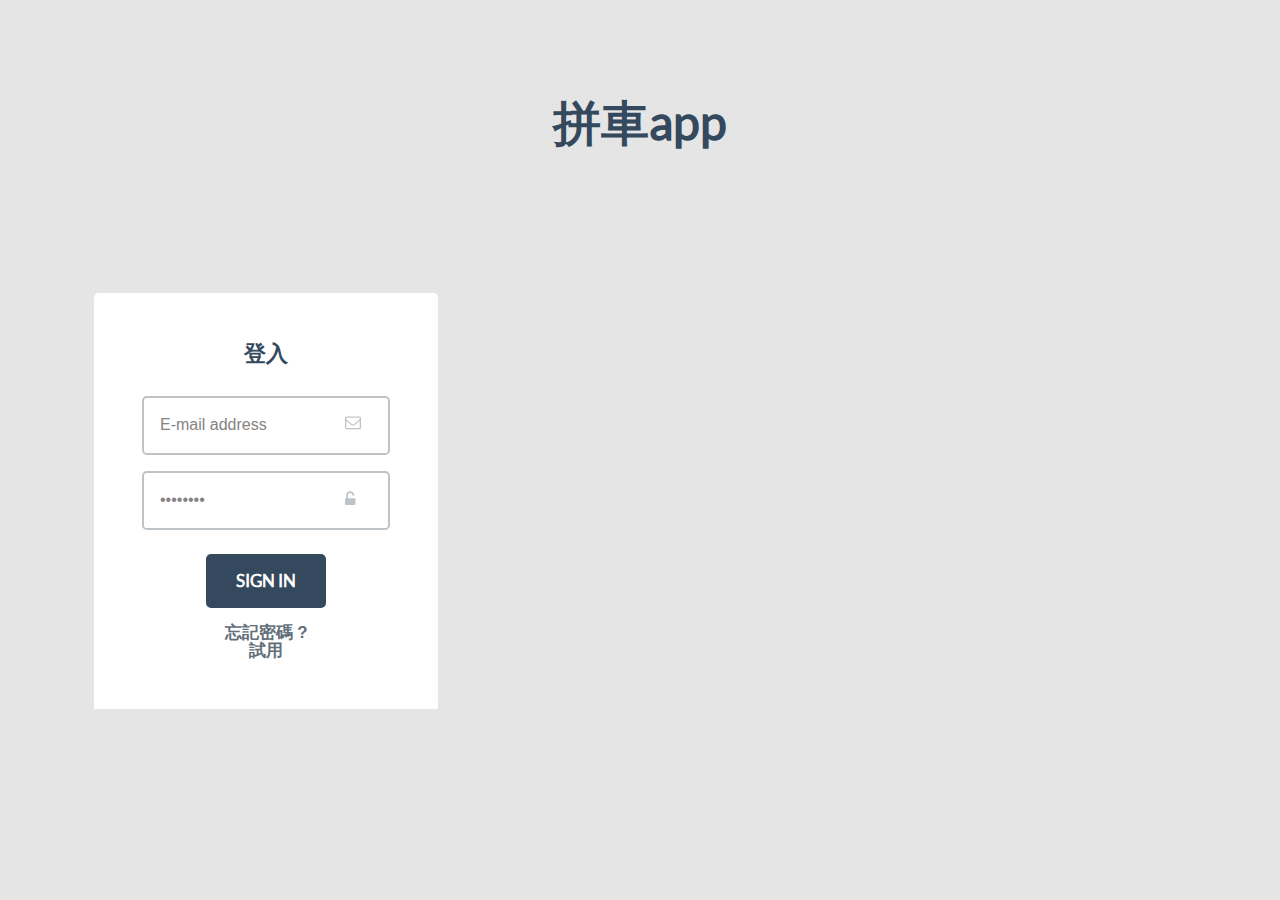
<file: CordovaApp/www/index.html>
﻿<!DOCTYPE HTML>
<html>
<head>
    <title>Home</title>
    <link href="css/bootstrap.css" rel="stylesheet" type="text/css" media="all">
    <!-- jQuery (necessary for Bootstrap's JavaScript plugins) -->
    <script src="js/jquery-1.11.0.min.js"></script>
    <!-- Custom Theme files -->
    <link href="css/style.css" rel="stylesheet" type="text/css" media="all" />
    <!-- Custom Theme files -->



    <meta http-equiv="Content-Security-Policy" content="default-src 'self' data: gap: https://ssl.gstatic.com 'unsafe-eval'; style-src 'self' 'unsafe-inline'; media-src *">

    <meta http-equiv="content-type" content="text/html; charset=UTF-8" />
    <meta name="format-detection" content="telephone=no">
    <meta name="msapplication-tap-highlight" content="no">
    <meta name="viewport" content="user-scalable=no, initial-scale=1, maximum-scale=1, minimum-scale=1, width=device-width">



    <meta name="viewport" content="width=device-width, initial-scale=1">
    <meta http-equiv="Content-Type" content="text/html; charset=utf-8" />
    <script type="application/x-javascript">
        addEventListener("load", function() { setTimeout(hideURLbar, 0); }, false); function hideURLbar(){ window.scrollTo(0,1); }>
    </script>
    <meta name="keywords" content="User Interface Ui Kit Responsive web template, Bootstrap Web Templates, Flat Web Templates, Andriod Compatible web template, Smartphone Compatible web template, free webdesigns for Nokia, Samsung, LG, SonyEricsson, Motorola web design" />
    <!-- start-smoth-scrolling -->

    <script type="text/javascript">
        jQuery(document).ready(function ($) {
            $(".scroll").click(function (event) {
                event.preventDefault();
                $('html,body').animate({ scrollTop: $(this.hash).offset().top }, 1000);
            });
        });
    </script>
    <!--Calender-->
    <link rel="stylesheet" href="css/clndr.css" type="text/css" />
    <script src="js/underscore-min.js"></script>
    <script src="js/moment-2.2.1.js"></script>
    <script src="js/clndr.js"></script>
    <script src="js/site.js"></script>
    <!--End Calender-->
</head>
	<body>
		<!--container-->
        <div class="container">
            <!--main-content-->
            <h1>拼車app</h1>
            <div class="main-content">
              
                    
                    <div class="clearfix"> </div>
                    <!--top-nav-->
                </div>
                <!--top-header-->
                <!--inner-content-->
                <div class="inner-content">
                    <!--web-forms-->
                    <div class="web-forms">
                        <!--first-one-->
                        <div class="col-md-4 first-one">
                            <div class="first-one-inner">
                                <h3 class="tittle">登入</h3>
                                <form>
                                    <input type="text" class="text" value="E-mail address" onfocus="this.value = '';" onblur="if (this.value == '') {this.value = 'E-mail address';}">
                                    <input type="password" value="Password" onfocus="this.value = '';" onblur="if (this.value == '') {this.value = 'Password';}">
                                    <div class="submit"><input type="submit" onclick="myFunction()" value="Sign in"></div>
                                    <div class="clearfix"></div>
                                    <div class="new">
                                        <h3><a href="#">忘記密碼 ?</a></h3>
                                        <h3><a href="find.html">試用</a></h3>
                                    </div>
                                </form>
                            </div>
                      
                        </div>
                    </div>
                    <!--/cal-grids-->
                </div>
                <!--main-content-->
            </div>
            
              
         
         
		
	 <!--//container-->
	</body>
</html>
</file>
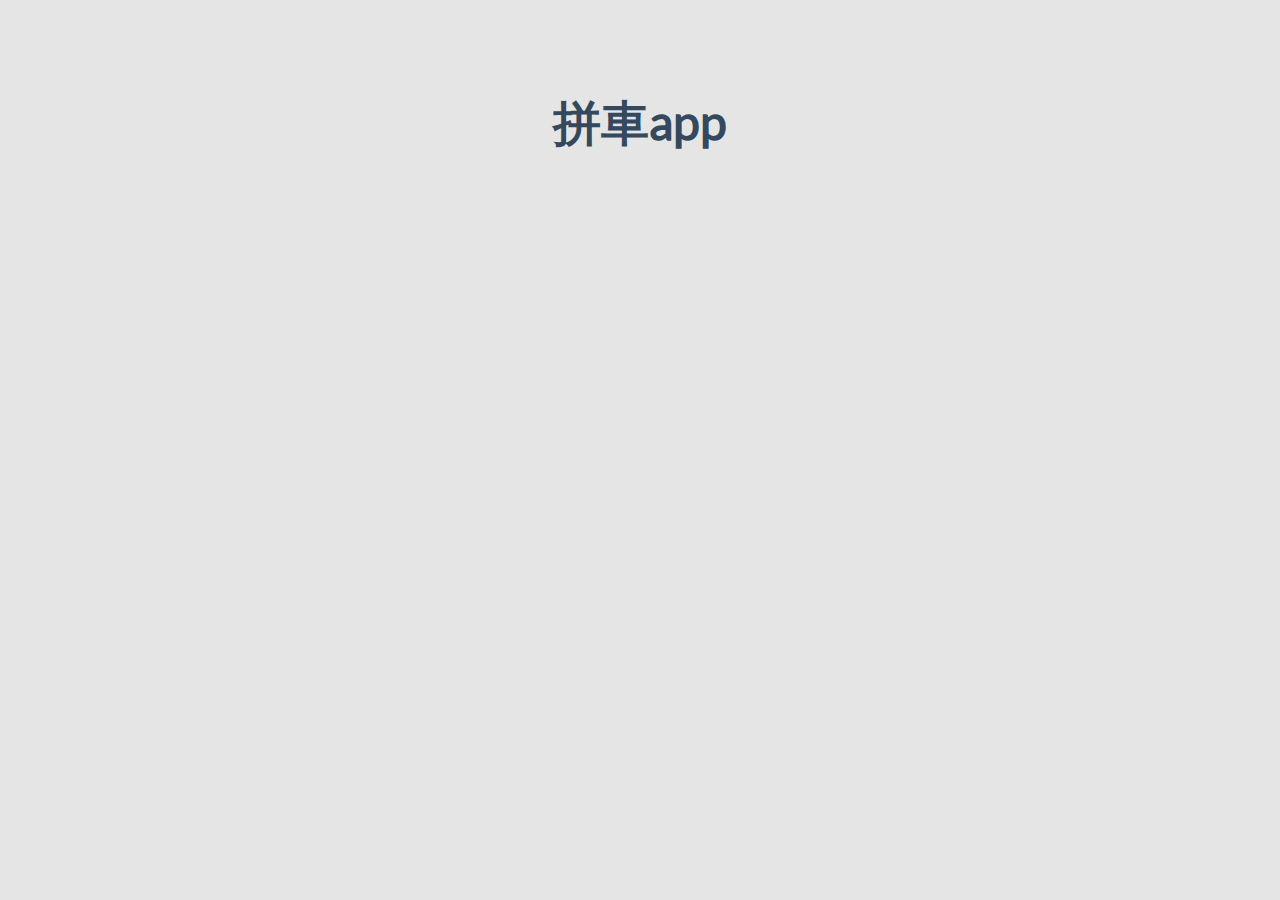
<file: CordovaApp/www/blank.html>
﻿<!DOCTYPE HTML>
<html>
<head>
    <title>Home</title>
    <link href="css/bootstrap.css" rel="stylesheet" type="text/css" media="all">
    <!-- jQuery (necessary for Bootstrap's JavaScript plugins) -->
    <script src="js/jquery-1.11.0.min.js"></script>
    <!-- Custom Theme files -->
    <link href="css/style.css" rel="stylesheet" type="text/css" media="all" />
    <!-- Custom Theme files -->



    <meta http-equiv="Content-Security-Policy" content="default-src 'self' data: gap: https://ssl.gstatic.com 'unsafe-eval'; style-src 'self' 'unsafe-inline'; media-src *">

    <meta http-equiv="content-type" content="text/html; charset=UTF-8" />
    <meta name="format-detection" content="telephone=no">
    <meta name="msapplication-tap-highlight" content="no">
    <meta name="viewport" content="user-scalable=no, initial-scale=1, maximum-scale=1, minimum-scale=1, width=device-width">



    <meta name="viewport" content="width=device-width, initial-scale=1">
    <meta http-equiv="Content-Type" content="text/html; charset=utf-8" />
    <script type="application/x-javascript">
        addEventListener("load", function() { setTimeout(hideURLbar, 0); }, false); function hideURLbar(){ window.scrollTo(0,1); }>
    </script>
    <meta name="keywords" content="User Interface Ui Kit Responsive web template, Bootstrap Web Templates, Flat Web Templates, Andriod Compatible web template, Smartphone Compatible web template, free webdesigns for Nokia, Samsung, LG, SonyEricsson, Motorola web design" />
    <!-- start-smoth-scrolling -->
   
   
    <script type="text/javascript">
        jQuery(document).ready(function ($) {
            $(".scroll").click(function (event) {
                event.preventDefault();
                $('html,body').animate({ scrollTop: $(this.hash).offset().top }, 1000);
            });
        });
    </script>
    <!--Calender-->
    <link rel="stylesheet" href="css/clndr.css" type="text/css" />
    <script src="js/underscore-min.js"></script>
    <script src="js/moment-2.2.1.js"></script>
    <script src="js/clndr.js"></script>
    <script src="js/site.js"></script>
    <!--End Calender-->
</head>
	<body>
		<!--container-->
        <div class="container">
            <!--main-content-->
            <h1>拼車app</h1>
            <div class="main-content">
              
                    
                    <div class="clearfix"> </div>
                    <!--top-nav-->
                </div>
                <!--top-header-->
                <!--inner-content-->
                <div class="inner-content">
                    <!--web-forms-->
                    <div class="web-forms">
                       
                        </div>
                    </div>
                    <!--/cal-grids-->
                </div>
                <!--main-content-->
       
            
  
         
         
		
	 <!--//container-->
	</body>
</html>
</file>
<file: CordovaApp/www/css/style.css>
content {
    margin-top: 0.3em;
    overflow: hidden;
    background: #fff;
    margin-bottom: 4.5em;
}

.content .ttl {
    padding: 0.5rem 5%;
    overflow: hidden;
}

    .content .ttl img {
        display: block;
        float: left;
        height: 1.5em;
    }

    .content .ttl span {
        display: block;
        float: left;
        font-size: 1em;
        margin-top: 0.1em;
        margin-left: 0.2em;
        color: #999;
    }

.content .list {
    border-top: solid 1px #ccc;
    border-bottom: solid 1px #ccc;
    padding: 0 5%;
    overflow: auto;
}

    .content .list li {
        overflow: hidden;
        padding: 1em 0;
        border-bottom: solid 1px #ccc;
    }

        .content .list li .col a {
            color: #4d4d4d;
        }

        .content .list li:last-child {
            border: none;
        }

        .content .list li .left {
            float: left;
            width: 75%;
        }

            .content .list li .left .way {
                margin-bottom: 0.5em;
                font-size: 1em;
                color: #000;
            }

            .content .list li .left .line {
                color: #4d4d4d;
                font-size: 0.825em;
                margin-bottom: 0.5em;
                text-overflow: ellipsis;
                overflow: hidden;
                white-space: nowrap;
            }

            .content .list li .left .time {
                color: #4d4d4d;
                font-size: 0.825em;
                margin-bottom: 0.5em;
            }

        .content .list li .right {
            float: right;
            width: 23%;
            overflow: hidden;
        }

            .content .list li .right .recommended {
                overflow: hidden;
            }

                .content .list li .right .recommended .jian {
                    font-size: 0.825em;
                    border: 1px solid #ff7700;
                    display: block;
                    float: left;
                    padding: 0.1em 0.2em;
                    color: #ff7700;
                }

                .content .list li .right .recommended a#collection {
                    border: none;
                }

                    .content .list li .right .recommended a#collection img {
                        height: 1.2em;
                    }

                .content .list li .right .recommended .own {
                    font-size: 0.625em;
                    border: 1px solid #ffab0a;
                    display: block;
                    float: right;
                    padding: 0.15em 0.4em;
                    color: #ffab0a
                }

            .content .list li .right .rechecked {
                margin: 0.6em 0;
                font-size: 0.625em;
                text-align: right;
                color: #00cd8d;
            }

            .content .list li .right .nochecked {
                margin: 0.6em 0;
                font-size: 0.625em;
                text-align: right;
                color: #ff0101;
            }

            .content .list li .right .nothrough {
                margin: 0.6em 0;
                font-size: 0.625em;
                text-align: right;
                color: #999999;
            }

            .content .list li .right .recommended .cum {
                font-size: 0.625em;
                border: 1px solid #3e9fe3;
                display: block;
                float: right;
                padding: 0.15em 0.4em;
                color: #3e9fe3;
            }

            .content .list li .right .tel {
                display: block;
                height: 1em;
                border-radius: 0.5em;
                background: #ffab0a;
                padding: 0.4em 0.4em;
                overflow: hidden;
                margin-top: 0.8em;
            }

                .content .list li .right .tel img {
                    height: 1em;
                    display: block;
                    float: left;
                }

                .content .list li .right .tel span {
                    font-size: 0.8em;
                    color: #fff;
                    float: right;
                    display: block;
                }

            .content .list li .right .del {
                overflow: hidden;
                padding: 0 0.4em;
                margin-top: 1.4em;
            }

            .content .list li .right .nomargin {
                margin: 0;
            }

            .content .list li .right .del .rep {
                float: left;
                display: block;
            }

                .content .list li .right .del .rep img {
                    height: 1.2em;
                }

            .content .list li .right .del #redel {
                float: right;
                display: block;
            }

                .content .list li .right .del #redel img {
                    height: 1.2em;
                }
















html, body{
   font-family: 'Lato-Regular';
    font-size: 100%;
    background-color:#e5e5e5;
}
body a{
	transition:0.5s all;
	-webkit-transition:0.5s all;
	-moz-transition:0.5s all;
	-o-transition:0.5s all;
	
}
@font-face {
   font-family: 'Lato-Regular';
   src: url(../fonts/Lato-Regular.ttf)format('truetype');
}
h1,h2,h3,h4,h5,h6{
   margin:0;		
   font-family: 'Lato-Regular';
   font-weight:700;

}	
p{
	margin:0;
	font-family: 'Lato-Regular';
}
/*--container--*/
.container{
	width:90%;
	margin:0 auto;
}
body  h1 {
	text-align: center;
	  margin: 2em 0 1em;
	  font-size: 3em;
	  color:#34495e;
}
/*--header--*/
.header{
	background: #2DA5DA;
}
/*--- Navigation---*/
.nav {
	float: left;
	width: 6%;
}
.main-content {
    padding-top:3em;
}
.top-header {
    background: #FFFFFF;
       border-radius:0.3em;
	
	-webkit-border-radius:0.3em;

	-moz-border-radius:0.3em;
}
/*--navgation start here--*/
span.menu {
  display: none;
}
.top-nav ul {
  padding: 0em 0em 0em 0em;
  list-style: none;
  position:relative;
}
.top-nav ul li {
  display: inline-block;
  margin: 0em 0em 0em 0em;
  background: #F33446;
  width:23%;
  text-align: center;
  float: left;
}
li.serc {
  padding: 1em 0em 1.25em 0em;
}
.top-nav ul li a {
      font-size: 1.1em;
    font-weight: 600;
    color: #626E79;
    text-decoration: none;
    padding: 1.4em 0em 1.4em 0em;
    display: block;
    border-top: 4px solid #fff;
    background: #fff;
    font-family: 'Lato', sans-serif;
    text-transform: uppercase;
}
ul.res i {
    color: #34495e;
    margin-right: 0.3em;
}
.top-nav a:hover,.top-nav a.active {
	  border-top: 4px solid #bec3c7;
	text-decoration:none;
	background:#ecf0f1;
	color:#2d3e50;
}
.top-nav ul li input[type="text"] {
  border: none;
  font-size: 1em;
  font-weight: 400;
  color: #fff;
  background: none;
  outline: none;
  width: 100%;
  padding: 0em 0em 0em 0em;
}
.top-nav ul li input[type="submit"] {
  display:none;
}
.rate {
      background: #E84C3D;
    text-align: center;
    border-radius: 100px;

    -webkit-border-radius: 100px;
    -moz-border-radius: 100px;

    position: absolute;
    top: 10px;
    color: #fff;
    font-size: 12px;
    font-weight: 100;
    right: 300px;
    width: 20px;
    height: 20px;
    line-height: 19px;
}
/*--search1 start here--*/
.serch1 {
       margin-top: 0.75em;
}
.serch1 form{
     background: #ecf0f1;
    padding: 0.5em;
    border-radius:0.3em;

	-webkit-border-radius:0.3em;

	-moz-border-radius:0.3em;
	
}
.serch1 input[type="text"] {
  border: none;
  outline: none;
  background: #fff;
  font-size: 1em;
  font-weight: 400;
  color: #000;
  float: left;
  width: 87%;
  padding:0.5em;

  margin: 0;
      border-radius:0.4em;

	-webkit-border-radius:0.4em;

	-moz-border-radius:0.4em;
		font-family: 'Lato', sans-serif;
}
.serch1 input[type="submit"] {
     background: url(../images/search.png)no-repeat 16px 7px #ecf0f1;
    border: none;
    display: inline-block;
    padding: 0.52em;
    width: 12%;
    outline: none;
		font-family: 'Lato', sans-serif;
}
.serch1 input[type="submit"]:hover {
  background: url(../images/search.png)no-repeat 16px 7px  #ecf0f1;
	transition: 0.5s all;
  -webkit-transition: 0.5s all;
  -moz-transition: 0.5s all;
  -o-transition: 0.5s all;
}
/*--web-forms--*/
.inner-content {
    margin-top: 3em;
}

.first-one-inner {
    background: #fff;
    padding: 3em;
	    border-top-left-radius: 0.3em;

    -webkit-border-top-right-radius: 0.3em;
    border-top-right-radius: 0.3em;

    -webkit-border-top-right-radius: 0.3em;
}
h3.tittle {
    text-align: center;
    margin-bottom: 1em;
    text-transform: uppercase;
    color: #34495E;
    font-size: 1.6em;
}
/*--first-one--*/
.new {
    text-align: center;
    margin-top: 1em;
}
.new h3 a {
    font-size:0.8em;
    font-weight: 600;
    color: #626E79;
    text-decoration: none;
    display: block;
    font-family: 'Lato', sans-serif;
}
.first-one{
    border-top-left-radius: 0.3em;

    -webkit-border-top-right-radius: 0.3em;
    border-top-right-radius: 0.3em;

    -webkit-border-top-right-radius: 0.3em;
	}
.first-one input[type="text"],.first-one input[type="password"]{
   width: 100%;
    padding: 1em 4em 1em 1em;
    color: #858282;
    font-size: 16px;
    outline: none;
    background: #fff;
    font-weight: 500;
    border: 2px solid #bec3c7;
    font-family: 'Open Sans', sans-serif;
    border-radius: 0.3em;

    -moz-border-radius: 0.3em;
    margin: 0.7em 0;
    background: url("../images/mail.png") no-repeat 296px 18px #fff;
		transition: 0.5s all;
  -webkit-transition: 0.5s all;
  -moz-transition: 0.5s all;
  -o-transition: 0.5s all;
}
.first-one input[type="password"]{
      background: url("../images/lock.png") no-repeat 296px 18px #fff;
  }
  .first-one input[type="text"]:hover,.first-one input[type="password"]:hover{
   border: 2px solid #1bbc9b;
  }
.submit {
    text-align: center;
    margin-top: 1em;
}
.first-one input[type="submit"]{
    font-size: 17px;
    font-weight: 600;
    color: #fff;
    cursor: pointer;
    outline: none;
    padding: 15px 15px;
    width: 48%;
    border: none;
    background: #34495e;
    border-radius: 0.3em;

    -webkit-border-radius: 0.3em;
    -moz-border-radius: 0.3em;
    text-transform: uppercase;
}
.first-one input[type="submit"]:hover,.second-one input[type="submit"]:hover{
  background:#1bbc9b;
  		transition: 0.5s all;
  -webkit-transition: 0.5s all;
  -moz-transition: 0.5s all;
  -o-transition: 0.5s all;

}
/* Bounce To Bottom */
a.hvr-bounce-to-bottom {
      display: inline-block;
    vertical-align: middle;
    -webkit-transform: translateZ(0);
    transform: translateZ(0);
    box-shadow: 0 0 1px rgba(0, 0, 0, 0);
    -webkit-backface-visibility: hidden;
    backface-visibility: hidden;
    -moz-osx-font-smoothing: grayscale;
    position: relative;
    -webkit-transition-property: color;
    transition-property: color;
    -webkit-transition-duration: 0.5s;
    transition-duration: 0.5s;
    width: 100%;
    padding: 1.1em 1em;
    font-size: 1.1em;
    color: #fff;
    background: url("../images/tw.png") no-repeat 80px 15px #2daae4;
    text-align: center;
	    border-bottom-left-radius: 0.3em;

    -webkit-border-bottom-right-radius: 0.3em;
    border-bottom-right-radius: 0.3em;

    -webkit-border-bottom-right-radius: 0.3em;
}
a.hvr-bounce-to-bottoma:hover {
    text-decoration: none;
}
a.hvr-bounce-to-bottom:before {
  content: "";
  position: absolute;
  z-index: -1;
  top: 0;
  left: 0;
  right: 0;
  bottom: 0;
  background: #2a9ed4;
  -webkit-transform: scaleY(0);
  transform: scaleY(0);
  -webkit-transform-origin: 50% 0;
  transform-origin: 50% 0;
  -webkit-transition-property: transform;
  transition-property: transform;
  -webkit-transition-duration: 0.5s;
  transition-duration: 0.5s;
  -webkit-transition-timing-function: ease-out;
  transition-timing-function: ease-out;
  text-decoration:none;
      border-bottom-left-radius: 0.3em;

    -webkit-border-bottom-right-radius: 0.3em;
    border-bottom-right-radius: 0.3em;

    -webkit-border-bottom-right-radius: 0.3em;

}
a.hvr-bounce-to-bottom:hover, a.hvr-bounce-to-bottom:focus, a.hvr-bounce-to-bottom:active {
  color: white;
}
a.hvr-bounce-to-bottom:hover:before, a.hvr-bounce-to-bottom:focus:before, a.hvr-bounce-to-bottom:active:before {
  -webkit-transform: scaleY(1);
  transform: scaleY(1);
  -webkit-transition-timing-function: cubic-bezier(0.52, 1.64, 0.37, 0.66);
  transition-timing-function: cubic-bezier(0.52, 1.64, 0.37, 0.66);
}
/*--//first-one--*/
/*--/second-one--*/
.second-one input[type="text"]{
   width: 100%;
    padding: 1em 4em 1em 1em;
    color: #858282;
    font-size: 16px;
    outline: none;
    background: #fff;
    font-weight: 500;
    border: 2px solid #bec3c7;
    font-family: 'Open Sans', sans-serif;
    border-radius: 0.3em;

    -moz-border-radius: 0.3em;
    margin: 0.7em 0;
    background: url("../images/mail.png") no-repeat 296px 18px #fff;
		transition: 0.5s all;
  -webkit-transition: 0.5s all;
  -moz-transition: 0.5s all;
  -o-transition: 0.5s all;
}
.second-one input[type="text"]:hover{
   border: 2px solid #1bbc9b;
}
.second-one input[type="submit"] {
    font-size: 17px;
    font-weight: 600;
    color: #fff;
    cursor: pointer;
    outline: none;
    padding: 15px 15px;
    width: 48%;
    border: none;
    background: #34495e;
    border-radius: 0.3em;
    
    -webkit-border-radius: 0.3em;
    -moz-border-radius: 0.3em;
    text-transform: uppercase;
}
/*--social--*/
.social {
    margin-top: 3.5em;
}
.social-left{
	background:#3468af;
	text-align:center;
	padding: 15px 0 0 0px;
	 border-bottom-left-radius: 0.3em;

	    border-top-left-radius: 0.3em;

}
.social-middle{
	background:#4fc4f6;
		 border-radius:0;
}
.social-right{
	background:#e64c65;
		 border-radius:0;
}
.social-lost{
  background:#334a5c;
   border-radius:0;
     border-bottom-right-radius: 0.3em;
 
    -webkit-border-bottom-right-radius: 0.3em;
	    border-top-right-radius: 0.3em;

    -webkit-border-top-right-radius: 0.3em;

}
.social-left span{
	display: block;
    font-size: 20px;
    font-weight: 400;
    color: #fff;
    background-color: #1a4e95;
    padding: 8px 0;
    margin-top: 15px;
    border-bottom-left-radius: 0.3em;
 

}
span.tw {
    background-color: #35aadc;
	 border-radius:0;
}
span.gmail {
    background-color: #cc324b;
	 border-radius:0;
}
span.email {
    background-color: #193042;
	    border-bottom-right-radius: 0.3em;
 
    -webkit-border-bottom-right-radius: 0.3em;
}
.social img {
    text-align: center;
    margin: 0 auto;
}
/*--social--*/
/*--//second-one--*/
/*--here--*/
.here {
    margin: 0.15em 0;
    text-align: center;
}
.first-one-inner.lost {
    background: #606a70;
}
.here-bottom img {
	border:4px solid #fff;
	border-radius: 50%;
	-webkit-border-radius: 50%;
	-moz-border-radius: 50%;
	
}
.here-bottom h4 {
	color: #fff;
	font-size: 20px;
	 margin-top:5px;
}
.here-bottom h6{
	color: #fff;
    font-size: 14px;
    margin-top: 9px;
}
/*--here--*/
/*-- start tabs --*/
.deals {
    background-color: #fff;
	    border-bottom-left-radius: 0.3em;

    -webkit-border-bottom-right-radius: 0.3em;
    border-bottom-right-radius: 0.3em;

    -webkit-border-bottom-right-radius: 0.3em;
}
.resp-tabs-list,.resp-tabs-list1 {
	width: 100%;
	list-style: none;
	padding: 0;
	margin:0;
}
li.resp-tab-item.resp-tab-active{
  background:#ecf0f1;
    color: #193042;
	    border-bottom: 3px solid #01c675;
}
li.resp-tab-item1.resp-tab-active{
  background:#625548 !important;
  color:#ffffff !important;
}
.resp-tab-item:first-child,.resp-tab-item1:first-child{
	border-left:none;
}
.resp-tab-item{
	border-left:none;
	background:#E5E5E5;
	color: #193042;
	font-size: 16px;
	cursor: pointer;
	width: 33.329%;
	padding: 17px 0px;
	display: inline-block;
	margin: 0 0px 0 0;
	text-align: center;
	list-style: none;
	float: left;
	outline: none;
	    border-left: 1px solid #bbb;
	-webkit-transition: all 0.3s ease-out;
	-moz-transition: all 0.3s ease-out;

	-o-transition: all 0.3s ease-out;
	transition: all 0.3s ease-out;
	border-bottom:3px solid #fff;
	font-weight:600;
	}
	.resp-tab-item1{
	background:#ecf0f1;
	cursor: pointer;
	padding: 5px 0px;
	display: inline-block;
	margin: 0 18px 0 0;
	text-align: center;
	list-style: none;
	outline: none;
	-webkit-transition: all 0.3s ease-out;
	-moz-transition: all 0.3s ease-out;

	-o-transition: all 0.3s ease-out;
	transition: all 0.3s ease-out;
	border-bottom:3px solid #ecf0f1;
}
.resp-tab-item1 span{
	font-size:20px;
	color: #625548;
	font-weight: 700;
	padding: 0 25px;
}
.resp-tab-item span{
	font-size:18px;
	color: #2d3e50;
	font-weight: 700;
}
.resp-tabs-container ,.resp-tabs-container1{
	padding: 0px;
	clear: left;
}
h2.resp-accordion,h2.resp-accordion1 {
	cursor: pointer;
	padding: 5px;
	display: none;
}
.resp-tab-content ,.resp-tab-content1{
	display: none;
}
.resp-content-active, .resp-accordion-active,.resp-content-active1, .resp-accordion-active1 {
   display: block;
}
h2.resp-accordion,h2.resp-accordion1 {
	font-size:1em;
	margin: 0px;
	padding: 10px 15px;
	background:#ffe71d;
	margin:10px 0;
	color:#30318b;
}
h2.resp-accordion:hover,h2.resp-accordion1:hover{
	background:#ffe71d;
	text-shadow: none;
	transition: .5s all;
	-webkit-transition: .5s all;
	-o-transition: .5s all;

	-moz-transition: .5s all;
}

.resp-tab-item:first-child,.resp-tab-item1:first-child  {
border-left: none;
}
.resp-tab-active,.resp-tab-active1 {
  background: #ffffff;
}
.resp-tab-active span{
  color: #424448;
}
li.resp-tab-item1.resp-tab-active span{
color:#ffffff;
}
.sap_tabs p {
    font-size: 1em;
    color: #3b4b5c;
    line-height: 1.9em;
	padding: 1.55em 2em;
   font-weight:400;
}
/*-- stop tabs --*/
/*--skills--*/
.main-skills {
    margin-top: 3em;
}
.skill-one{
  border-top-left-radius: 0.3em;

    -webkit-border-top-right-radius: 0.3em;
    border-top-right-radius: 0.3em;

    -webkit-border-top-right-radius: 0.3em;
}
.skill-inner {
    background: #fff;
    padding: 3em;
    border-radius: 0.3em;

    -webkit-border-radius: 0.3em;
    -moz-border-radius: 0.3em;
}
.skills-top h5 {
  color: #373737;
  font-size: 1em;
  margin: 0;
}
.skills {
        margin: 19px 0;
    height: 10px;
    background: #E4E4E4;
    position: relative;
}
.skill1 {
	float:left;
	height: 100%;
	display: block;
   background-color: #1BBC9B;
}
.skills-top {
  margin: 1em 0 0 0;
}
.skills-top.lost {
       margin-bottom: 1.8em;
}
/* Bounce To Bottom */
a.hvr-bounce-to-bottom2 {
    display: inline-block;
    vertical-align: middle;
    -webkit-transform: translateZ(0);
    transform: translateZ(0);
    box-shadow: 0 0 1px rgba(0, 0, 0, 0);
    -webkit-backface-visibility: hidden;
    backface-visibility: hidden;
    -moz-osx-font-smoothing: grayscale;
    position: relative;
    -webkit-transition-property: color;
    transition-property: color;
    -webkit-transition-duration: 0.5s;
    transition-duration: 0.5s;
    width: 100%;
    padding: 1em 1em;
    font-size: 1em;
    color: #334A5C;
    background: url("../images/download.png") no-repeat 35px 22px #fff;
    text-align: center;
    border-radius: 0.3em;

    -webkit-border-radius: 0.3em;
    -moz-border-radius: 0.3em;
    font-weight: 600;
    border: 2px solid #eee;
}
a.hvr-bounce-to-bottom2:hover {
    text-decoration: none;
}
a.hvr-bounce-to-bottom2:before {
  content: "";
  position: absolute;
  z-index: -1;
  top: 0;
  left: 0;
  right: 0;
  bottom: 0;
  background: #2a9ed4;
  -webkit-transform: scaleY(0);
  transform: scaleY(0);
  -webkit-transform-origin: 50% 0;
  transform-origin: 50% 0;
  -webkit-transition-property: transform;
  transition-property: transform;
  -webkit-transition-duration: 0.5s;
  transition-duration: 0.5s;
  -webkit-transition-timing-function: ease-out;
  transition-timing-function: ease-out;
  text-decoration:none;
    border-radius: 0.3em;

    -webkit-border-radius: 0.3em;
    -moz-border-radius: 0.3em;

}
a.hvr-bounce-to-bottom2:hover, a.hvr-bounce-to-bottom2:focus, a.hvr-bounce-to-bottom2:active {
  color: white;
}
a.hvr-bounce-to-bottom2:hover:before, a.hvr-bounce-to-bottom2:focus:before, a.hvr-bounce-to-bottom2:active:before {
  -webkit-transform: scaleY(1);
  transform: scaleY(1);
  -webkit-transition-timing-function: cubic-bezier(0.52, 1.64, 0.37, 0.66);
  transition-timing-function: cubic-bezier(0.52, 1.64, 0.37, 0.66);
}

/*--//skills--*/
/*--menu-grids--*/
.menu-list {
  padding: 0;
}
span.menu2 {
      display: block;
    padding: 1em 1em;
    cursor: pointer;
    color: #FFFFFF;
    font-size: 1.5em;
    position: relative;
    background: #1bbc9b;
    font-weight: 600;
	border-top-left-radius: 0.3em;

    -webkit-border-top-right-radius: 0.3em;
    border-top-right-radius: 0.3em;

    -webkit-border-top-right-radius: 0.3em;
}
span.menu3 {
  display: block;
  padding: 1em 1.5em;
  cursor: pointer;
  color: #FFFFFF;
  font-size: 1.5em;
  position: relative;
  background: #E74C3C;
}
span.menu3 lable {
  padding-left: 1.5em;
}
.mid-menu  {
  float: left;
     width: 100%;
}
.mid-menu  ul {
	    padding: 0;
    margin: 0;
    z-index: 999;
    position: absolute;
       width: 93.5%;
    left: 15px;
}
.mid-menu  ul li {
  display: block;
  background: #fff;
  margin: 0;
  border-bottom: 1px solid #ddd;
}
.mid-menu ul li a {
     font-size: 1em;
       padding: 1.35em 0 1.35em 5em;
    color: #34495E;
    display: block;
    text-decoration: none;
    background: url(../images/m1.png) no-repeat 35px 21px;
    font-weight: 600;
}
.mid-menu ul li:nth-child(2) a {
	background: url(../images/m2.png) no-repeat 35px 21px;
}
.mid-menu ul li:nth-child(3) a {
	background: url(../images/m3.png) no-repeat 35px 21px;
}
.mid-menu  ul li:nth-child(4) a {
	background: url(../images/m4.png) no-repeat 35px 21px;
}
.mid-menu ul li:nth-child(5) a {
	background: url(../images/m6.png) no-repeat 35px 21px;
}
.mid-menu ul li:nth-child(6) a {
	background: url(../images/m5.png) no-repeat 35px 21px;
}
.mid-menu ul li a span {
    color: #fff;
    background-color: #334a5c;
    float: right;
    padding: 0.5em 0.6em;
    margin-right: 1.5em;
    font-size: 0.8em;
	border-radius: 30px;

	-webkit-border-radius: 30px;
	-moz-border-radius: 30px;
}
.mid-menu ul li a:hover {
	    color: #34495E;
	   background-color:#eee;
}
.mid-menu ul li a:hover span {
	background-color:#1bbc9b;
	color:#fff;
}

line-grids {
  float: left;
  width: 78%;
  margin-left: 1em;
}
.mid-menu span {
  padding: 1em 0;
  text-align: center;
}
.mid-menu ul li a {
  background-position:38px 23px;
}
.mid-menu ul li.lost {
    border-bottom-left-radius: 0.3em;

    -webkit-border-bottom-right-radius: 0.3em;
    border-bottom-right-radius: 0.3em;

    -webkit-border-bottom-right-radius: 0.3em;
	border:none;
}
/*--//menu-grids--*/
/*--/twitter--*/
span.twitter {
    display: block;
    padding: 0.6em 1em;
    cursor: pointer;
    color: #FFFFFF;
    font-size: 1.5em;
    position: relative;
    background: #35aadc;
    font-weight: 600;
	border-top-left-radius: 0.3em;

    -webkit-border-top-right-radius: 0.3em;
    border-top-right-radius: 0.3em;

    -webkit-border-top-right-radius: 0.3em;
	text-transform:uppercase;
}
.twitter {
    text-align: center;
}
span.twitter img {
    display: inline-block;
}
.t-inner {
    background-color: #fff;
    padding: 3em 2em;
	border-bottom-left-radius: 0.3em;

    -webkit-border-bottom-right-radius: 0.3em;
    border-bottom-right-radius: 0.3em;

    -webkit-border-bottom-right-radius: 0.3em;
}
.t-inner  p {
    font-size: 1em;
    color: #3b4b5c;
    line-height: 1.9em;
    font-weight: 400;
	padding: 0px 0 26px 0;
}
.t-first {
    text-align: left;
}
.t-first.two {
    margin-top: 1em;
    border-top: 1px solid #ccc;
    padding: 10px 0 0 0;
}
.t-first p a {
    font-weight: 600;
    color: #35aadc;
}
.t-first span {
    font-size: 1em;
    color: #CECDCD;
    font-weight: 600;
	}
/*--/twitter--*/
/*--mid-tabs-top--*/
.mid-tabs-top {
    margin-top: 3em;
}
.tab-img h4{
    font-size: 0.9em;
    color: #34495E;
    font-weight: 600;
    text-transform: uppercase;
    padding-top: 1em;
}
.tab-inner {
    text-align: center;
    margin: 0 auto;
    float: left;
    width: 100%;
    margin-left: -2em;
	background:#fff;
	padding:2em 2em;
}
.tab-inner iframe{
 width:100%;
 height:300px;
 border:none;
}
.tab-img {
    float: left;
    display: inline-block;
    width: 30%;
    margin-right: 3%;
}
/*-----------Accordion styles-----------*/
h2.resp-tab-active {
    background: #DBDBDB !important;
}
.resp-easy-accordion  h2.resp-accordion {
        display: block;
}
.resp-easy-accordion .resp-tab-content {
    border: 1px solid #c1c1c1;
}
.resp-easy-accordion .resp-tab-content:last-child {
    border-bottom: 1px solid #c1c1c1 !important;
}
.resp-jfit {
    width: 100%;
    margin: 0px;
}
.resp-tab-content-active {
    display: block;
}
h2.resp-accordion:first-child {
    border-top: 1px solid #c1c1c1 !important;
}
.les-top {
  background-color: #eeeeee;
  padding: 1.5em;
  position: relative;
}
p.bottom {
     background-color: #fff;
    padding: 1.2em 2em;
    text-align: center;
}
.midd {
  padding:1.2em 2em;
  background-color: #fff;
}
.les li {
  display: inline-block;
}
li.mon {
  float: right;
  font-size: 1.1em;
  color: #999999;
}
li.le {
  float: left;
  font-size: 1.1em;
  color: #999999;
}
li.twle {
  float: right;
  font-size: 1.1em;
  color: #01c675;
  font-weight: 700;
}
li.sev {
  float: left;
  font-size: 1.1em;
  color: #464545;
  font-weight: 700;
}
li.pan {
  float: left;
}
li.com {
  float: right;
}
li.com a {
  background-color: #01c675;
  padding: 0.5em 1em;
  font-size: 1em;
  color: #fff;
  display: block;
  text-decoration: none;
  border-bottom: 5px solid #009e5d;
}
li.com a:hover{
  background-color: #009e5d;
}
.ac-container{
    margin: 37px auto 28px auto;
    text-align: left;
    width: 99%
}
.ac-container label{
     padding: 10px 20px;
    position: relative;
    z-index: 20;
    display: block;
    height: 57px;
    cursor: pointer;
    color: #fff;
    line-height: 33px;
    font-size: 19px;
    background: #1bbc9b;
    border: 1px solid rgba(221, 221, 221, 0.8);
    font-weight: 400;
}
.ac-container label:hover{
	    background: #34495E;
}
.ac-container input:checked + label,
.ac-container input:checked + label:hover{
	    background: #34495e;
    color: #fff;
    border: 1px solid #34495e;
}
.ac-container label:hover:after,
.ac-container input:checked + label:hover:after{
	content: '';
	position: absolute;
	width: 24px;
	height: 24px;
	right: 13px;
	top: 17px;
	background: transparent url(../images/arrow_down.png) no-repeat center center;	
}
.ac-container input:checked + label:hover:after{
	background-image: url(../images/arrow_up.png);
}
.ac-container input{
	display: none;
}
.ac-container article{
	background: rgba(255, 255, 255, 0.5);
	margin-top: -1px;
	overflow: hidden;
	height: 0px;
	position: relative;
	z-index: 10;
	-webkit-transition: height 0.3s ease-in-out, box-shadow 0.6s linear;
	-moz-transition: height 0.3s ease-in-out, box-shadow 0.6s linear;
	-o-transition: height 0.3s ease-in-out, box-shadow 0.6s linear;

	transition: height 0.3s ease-in-out, box-shadow 0.6s linear;
}
.ac-container article p{
	 line-height: 27px;
    font-size: 15px;
    padding: 30px 20px;
    background-color: #FFFFFF;
    font-size: 1em;
    color: #3b4b5c;
}
.ac-container input:checked ~ article{
	-webkit-transition: height 0.5s ease-in-out, box-shadow 0.1s linear;
	-moz-transition: height 0.5s ease-in-out, box-shadow 0.1s linear;
	-o-transition: height 0.5s ease-in-out, box-shadow 0.1s linear;

	transition: height 0.5s ease-in-out, box-shadow 0.1s linear;
	box-shadow: 0px 0px 0px 1px rgba(155,155,155,0.3);
}
.ac-container input:checked ~ article.ac-small{
	height: 140px;
}
.ac-container input:checked ~ article.ac-medium{
	height: 180px;
}
.ac-container input:checked ~ article.ac-large{
	height: 230px;
}
.info h5 {
        color: #1D8D96;
    font-size: 2em;
    font-weight: 400;
    margin-bottom: 0.5em;
}
.info p {
 
    font-size:1em;
    color: #fff;
	line-height:1.9em ;
	 padding:0em 8em 0em 0em;
}
.accordion p {
    padding: 1em 2em 1em 2em;
    font-size: 0.9em;
    color: #777;
}
.pricing-grids {
    margin: 3em auto;
}
.pricing-grid {
    transition: 0.5s all;
  -webkit-transition: 0.5s all;
  -moz-transition: 0.5s all;
  -o-transition: 0.5s all;
}
.pricing-grid:nth-child(1) {
  margin: 0;
}
/*Pricing table and price blocks*/
.price-head h3 {
	color: #404042;
	font-size: 3em;
	text-decoration: none;
	font-weight: 700;
}
a.popup-with-zoom-anim {
  padding: 0 12px;
  line-height: 2.2em;
}
/*----*/
 .pricing-grid3{
 	margin-right: 0;
 }
.pricing-grid:hover,.pricing-grid:hover,.pricing-grid:hover {
	transform: scale(1.05);
-webkit-transform: scale(1.05);
-moz-transform: scale(1.05);
-o-transform: scale(1.05);
-ms-transform: scale(1.05);
	z-index: 1;
	border: none;
}
.pricing-grid1:nth-child(3){
	margin-right:0;
}
.price-value h3 {
    font-size: 1.8em;
    font-weight: 400;
    color: #fff;
    text-transform: uppercase;
    text-align: center;
	padding-top: 0.5em;
}
.price-value,.price-value.two,.price-value.three {
  background: #1bbc9b;
  padding: 1em 0em 0.5em;
  text-align: center;
      border-top-left-radius: 0.3em;

    -webkit-border-top-right-radius: 0.3em;
    border-top-right-radius: 0.3em;

    -webkit-border-top-right-radius: 0.3em;
	    position: relative;
}
.price-value.two{
background: #41cac0;
   border-bottom: 1px solid#25857E;
}
.price-value.three {
	background: #d27ff1;
	border-bottom:1px solid#A24BC3;
}
.price-value ul,.pricing-grid1 ul,.pricing-grid2 ul,.pricing-grid3 ul{
	padding: 0;
}
.price-value ul li,.pricing-grid1,.pricing-grid2 ul li,.pricing-grid3 ul li {
	list-style: none;
}
.price-value ul li{
	list-style: none;
}
ul.count,.pricing-grid1 ul li a,ul.count,.pricing-grid2 ul li a,ul.count,.pricing-grid3 ul li a{
	font-size: 15px;
	display: block;
	text-decoration: none;
	font-weight: 400;
	padding: 10px 20px;
}
.price-bg {
	background: #fff;
	    border-bottom-left-radius: 0.3em;

    -webkit-border-bottom-right-radius: 0.3em;
    border-bottom-right-radius: 0.3em;

    -webkit-border-bottom-right-radius: 0.3em;
}
p.price-label-1 {
    color: #fff;
    text-align: center;
    font-size: 1.2em;
	margin-bottom: 0.5em;
}
p.price-label-2 {
  color: #41cac0;
  text-align: center;
}
p.price-label-1 span {
    font-size: 2em;
}
p.price-label-3 {
  color: #D27FF1;
  text-align: center;
}
.price-bg p span {
  font-weight: bold;
  font-size: 5em;
}
.price-bg p i {
  vertical-align: super;
}
.price-bg ul {
	padding: 0;
}
.price-bg ul li{
	list-style: none;
}
ul.buy-now li {
  display: inline-block;
}
li.view {
  float: left;
  margin: 9px 0px 0px 35px;
}
li.view a {
  color: #83b4e6;
  border-bottom: 2px dotted;
  font-style: italic;
}
ul.count li a {
  color: #6A6A6A;
}
ul.buy-now {
   padding: 12px 0 16px;
}
li.tag-now-1 {
  background: #8386E7;
   float: right;
  margin-top: 12px;
}
li.tag-now-1:hover {
	  background: #37398A;
	      transition: 0.5s all;
  -webkit-transition: 0.5s all;
  -moz-transition: 0.5s all;
  -o-transition: 0.5s all;
}
li.tag-now-1 a {
  color: #fff;
}
li.tag-now-2 {
  background: #41cac0;
   float: right;
    margin-top: 12px;
}
li.tag-now-2:hover {
	  background: #277F78;
	      transition: 0.5s all;
  -webkit-transition: 0.5s all;
  -moz-transition: 0.5s all;
  -o-transition: 0.5s all;
}
li.tag-now-2 a {
  color: #fff;
}
li.tag-now-3 {
  background: #D27FF1;
   float: right;
  margin-top: 0px;
}
li.tag-now-3:hover {
	  background: #9227BA;
	      transition: 0.5s all;
  -webkit-transition: 0.5s all;
  -moz-transition: 0.5s all;
  -o-transition: 0.5s all;
}
li.tag-now-3 a {
  color: #fff;
    padding: 10px;
}
ul.count li img {
  vertical-align: middle;
  margin-right: 5em;
}
ul.count li {
     border-bottom: 1px solid#ddd;
    padding: 1.2em 1.2em;
    font-size: 1em;
    font-weight: 600;
	color: #3b4b5c;
	    text-align: center;
}
ul.count li i {
    margin-right: 1em;
	    color: #1BBC9B;
}
a.popup-with-zoom-anim {
  outline: none;
  border: none;
}
a.month{
    font-size: 12px;
    font-weight: 400;
    color: #fff;
    cursor: pointer;
    outline: none;
    padding: 9px 15px;
    border: none;
    background: #16a086;
}
p.bottom{
	text-align:center;
    border-bottom-left-radius: 0.3em;

    -webkit-border-bottom-right-radius: 0.3em;
    border-bottom-right-radius: 0.3em;

    -webkit-border-bottom-right-radius: 0.3em;
}
p.bottom a{
    font-size: 14px;
    font-weight: 600;
    color: #fff;
    cursor: pointer;
    outline: none;
    padding: 10px 25px;
    border: none;
    background: #1bbc9b;
    text-transform: uppercase;
    border-radius: 0.3em;

    -webkit-border-radius: 0.3em;
    -moz-border-radius: 0.3em;
    width: 40%;
    margin-bottom: 1em;
    display: inline-block;
}
ul.count li p{
    display:inline-block;
    margin-right: 2.5em;
}
p.red {
    color: #E84C3D;
}
.box {
    width: 247px;
    background: #eee;
    position: absolute;
    top: 1px;
    right: 1px;
}
.ribbon {
   position: absolute;
   right: -5px; top: -5px;
   z-index: 1;
   overflow: hidden;
   width: 75px; height: 75px; 
   text-align: right;
}
.ribbon span {
   font-size: 10px;
   color: #fff; 
   text-transform: uppercase; 
   text-align: center;
   font-weight: bold; line-height: 20px;
   transform: rotate(45deg);
   -webkit-transform: rotate(45deg); /* Needed for Safari */
   width: 100px; display: block;
   background:#e84c3d;
   box-shadow: 0 3px 10px -5px rgba(0, 0, 0, 1);
   position: absolute;
   top: 19px; right: -21px;
}
.ribbon span::before {
   content: '';
   position: absolute; 
   left: 0px; top: 100%;
   z-index: -1;
   border-left: 3px solid #e84c3d;
   border-right: 3px solid transparent;
   border-bottom: 3px solid transparent;
   border-top: 3px solid #e84c3d;
}
.ribbon span::after {
   content: '';
   position: absolute; 
   right: 0%; top: 100%;
   z-index: -1;
   border-right: 3px solid #e84c3d;
   border-left: 3px solid transparent;
   border-bottom: 3px solid transparent;
   border-top: 3px solid #e84c3d;
}
/*--downloads--*/
.upload {
    text-align: center;
    margin: 1.3em auto;
    padding: 2em 2em;
    border: 2px dashed #2D3E50;
    width: 36%;
}
.skills.two {
    margin: 19px 0;
    height: 18px;
    background: #E4E4E4;
    position: relative;
}
ul.down {
    padding: 0;
}
h5.down {
    text-align: center;
}
ul.down li img {
    text-align: left;
}
ul.down li h6 {
    text-align: right;
    margin-left: 37px;
    font-size: 1em;
}
ul.down li {
    display: inline-block;
    list-style: none;
    margin-right: 2em;
}
/*--buttons--*/
a.button,a.button2 {
    padding: 0.8em 2em;
    cursor: pointer;
    background: none;
    text-decoration: none;
    font-size: 1em;
    color: #666;
    -webkit-tap-highlight-color: rgba(0,0,0,0);
    text-transform: uppercase;
	    margin-right: 2em;
}
/* Sweep To Right */
a.hvr-sweep-to-right {
  display: inline-block;
  vertical-align: middle;
  -webkit-transform: translateZ(0);
  transform: translateZ(0);
  box-shadow: 0 0 1px rgba(0, 0, 0, 0);
  -webkit-backface-visibility: hidden;
  backface-visibility: hidden;
  -moz-osx-font-smoothing: grayscale;
  position: relative;
  -webkit-transition-property: color;
  transition-property: color;
  -webkit-transition-duration: 0.3s;
  transition-duration: 0.3s;
  background:#e84c3d;
  color: #fff;
      border-radius: 0.3em;

    -webkit-border-radius: 0.3em;
    -moz-border-radius: 0.3em;
}
a.hvr-sweep-to-right:before {
  content: "";
  position: absolute;
  z-index: -1;
  top: 0;
  left: 0;
  right: 0;
  bottom: 0;
  background: #f87669;
  -webkit-transform: scaleX(0);
  transform: scaleX(0);
  -webkit-transform-origin: 0 50%;
  transform-origin: 0 50%;
  -webkit-transition-property: transform;
  transition-property: transform;
  -webkit-transition-duration: 0.3s;
  transition-duration: 0.3s;
  -webkit-transition-timing-function: ease-out;
  transition-timing-function: ease-out;
      border-radius: 0.3em;
  
    -webkit-border-radius: 0.3em;
    -moz-border-radius: 0.3em;
}
a.hvr-sweep-to-right:hover,a.hvr-sweep-to-right:focus,a.hvr-sweep-to-right:active {
  color: white;
}
a.hvr-sweep-to-right:hover:before,a.hvr-sweep-to-right:focus:before,a.hvr-sweep-to-right:active:before {
  -webkit-transform: scaleX(1);
  transform: scaleX(1);
  
}
/* Rectangle Out */
a.hvr-rectangle-out {
  display: inline-block;
  vertical-align: middle;
  -webkit-transform: translateZ(0);
  transform: translateZ(0);
  box-shadow: 0 0 1px rgba(0, 0, 0, 0);
  -webkit-backface-visibility: hidden;
  backface-visibility: hidden;
  -moz-osx-font-smoothing: grayscale;
  position: relative;
  background:#c1392b;
  -webkit-transition-property: color;
  transition-property: color;
  -webkit-transition-duration: 0.3s;
  transition-duration: 0.3s;
  color: #fff;
        border-radius: 0.3em;
    -webkit-border-radius: 0.3em;
    -moz-border-radius: 0.3em;
}
a.hvr-rectangle-out:before {
  content: "";
  position: absolute;
  z-index: -1;
  top: 0;
  left: 0;
  right: 0;
  bottom: 0;
  background: #a9443a;
  -webkit-transform: scale(0);
  transform: scale(0);
  -webkit-transition-property: transform;
  transition-property: transform;
  -webkit-transition-duration: 0.3s;
  transition-duration: 0.3s;
  -webkit-transition-timing-function: ease-out;
  transition-timing-function: ease-out;
        border-radius: 0.3em;

    -webkit-border-radius: 0.3em;
    -moz-border-radius: 0.3em;
}
a.hvr-rectangle-out:hover,a.hvr-rectangle-out:focus,a.hvr-rectangle-out:active {
  color: white;
}
a.hvr-rectangle-out:hover:before,a.hvr-rectangle-out:focus:before,a.hvr-rectangle-out:active:before {
  -webkit-transform: scale(1);
  transform: scale(1);
}
/* Shutter Out Vertical */
a.hvr-shutter-out-vertical {
  display: inline-block;
  vertical-align: middle;
  -webkit-transform: translateZ(0);
  transform: translateZ(0);
  box-shadow: 0 0 1px rgba(0, 0, 0, 0);
  -webkit-backface-visibility: hidden;
  backface-visibility: hidden;
  -moz-osx-font-smoothing: grayscale;
  position: relative;
  background: #1bbc9b;
  color: #fff;
  -webkit-transition-property: color;
  transition-property: color;
  -webkit-transition-duration: 0.3s;
  transition-duration: 0.3s;
      border-radius: 0.3em;
    -webkit-border-radius: 0.3em;
    -moz-border-radius: 0.3em;
}
a.hvr-shutter-out-vertical:before {
  content: "";
  position: absolute;
  z-index: -1;
  top: 0;
  bottom: 0;
  left: 0;
  right: 0;
  background: #16a086;
  -webkit-transform: scaleY(0);
  transform: scaleY(0);
  -webkit-transform-origin: 50%;
  transform-origin: 50%;
  -webkit-transition-property: transform;
  transition-property: transform;
  -webkit-transition-duration: 0.3s;
  transition-duration: 0.3s;
  -webkit-transition-timing-function: ease-out;
  transition-timing-function: ease-out;
      border-radius: 0.3em;

    -webkit-border-radius: 0.3em;
    -moz-border-radius: 0.3em;
}
a.hvr-shutter-out-vertical:hover,a.hvr-shutter-out-vertical:focus,a.hvr-shutter-out-vertical:active {
  color: white;
}
a.hvr-shutter-out-vertical:hover:before,a.hvr-shutter-out-vertical:focus:before,a.hvr-shutter-out-vertical:active:before {
  -webkit-transform: scaleY(1);
  transform: scaleY(1);
}
/* Radial Out */
a.hvr-radial-out {
  display: inline-block;
  vertical-align: middle;
  -webkit-transform: translateZ(0);
  transform: translateZ(0);
  box-shadow: 0 0 1px rgba(0, 0, 0, 0);
  -webkit-backface-visibility: hidden;
  backface-visibility: hidden;
  -moz-osx-font-smoothing: grayscale;
  position: relative;
  overflow: hidden;
  background: #e1e1e1;
  -webkit-transition-property: color;
  transition-property: color;
  -webkit-transition-duration: 0.3s;
  transition-duration: 0.3s;
  background:#16a086;
  color: #fff;
      border-radius: 0.3em;

    -webkit-border-radius: 0.3em;
    -moz-border-radius: 0.3em;
}
a.hvr-radial-out:before {
  content: "";
  position: absolute;
  z-index: -1;
  top: 0;
  left: 0;
  right: 0;
  bottom: 0;
  background:#099492;
  border-radius: 100%;
  -webkit-transform: scale(0);
  transform: scale(0);
  -webkit-transition-property: transform;
  transition-property: transform;
  -webkit-transition-duration: 0.3s;
  transition-duration: 0.3s;
  -webkit-transition-timing-function: ease-out;
  transition-timing-function: ease-out;
      border-radius: 0.3em;
    -webkit-border-radius: 0.3em;
    -moz-border-radius: 0.3em;
}
a.hvr-radial-out:hover,a.hvr-radial-out:focus,a.hvr-radial-out:active {
  color: white;
}
a.hvr-radial-out:hover:before,a.hvr-radial-out:focus:before,a.hvr-radial-out:active:before {
  -webkit-transform: scale(2);
  transform: scale(2);
}
.sub-buttons {
    margin-bottom: 2em;
	    text-align: center;
}

/* Bounce To Right */
a.hvr-bounce-to-right {
  display: inline-block;
  vertical-align: middle;
  -webkit-transform: translateZ(0);
  transform: translateZ(0);
  box-shadow: 0 0 1px rgba(0, 0, 0, 0);
  -webkit-backface-visibility: hidden;
  backface-visibility: hidden;
  -moz-osx-font-smoothing: grayscale;
  position: relative;
  -webkit-transition-property: color;
  transition-property: color;
  -webkit-transition-duration: 0.5s;
  transition-duration: 0.5s;
   background:#34495e;
   color: #fff;
       border-radius: 0.3em;
    -webkit-border-radius: 0.3em;
    -moz-border-radius: 0.3em;
}
a.hvr-bounce-to-right:before {
  content: "";
  position: absolute;
  z-index: -1;
  top: 0;
  left: 0;
  right: 0;
  bottom: 0;
  background:#283748;
  -webkit-transform: scaleX(0);
  transform: scaleX(0);
  -webkit-transform-origin: 0 50%;
  transform-origin: 0 50%;
  -webkit-transition-property: transform;
  transition-property: transform;
  -webkit-transition-duration: 0.5s;
  transition-duration: 0.5s;
  -webkit-transition-timing-function: ease-out;
  transition-timing-function: ease-out;
      border-radius: 0.3em;
    -webkit-border-radius: 0.3em;
    -moz-border-radius: 0.3em;
}
a.hvr-bounce-to-right:hover,a.hvr-bounce-to-right:focus,a.hvr-bounce-to-right:active {
  color: white;
}
a.hvr-bounce-to-right:hover:before,a.hvr-bounce-to-right:focus:before,a.hvr-bounce-to-right:active:before {
  -webkit-transform: scaleX(1);
  transform: scaleX(1);
  -webkit-transition-timing-function: cubic-bezier(0.52, 1.64, 0.37, 0.66);
  transition-timing-function: cubic-bezier(0.52, 1.64, 0.37, 0.66);
}
/* Bounce To Left */
a.hvr-bounce-to-left {
  display: inline-block;
  vertical-align: middle;
  -webkit-transform: translateZ(0);
  transform: translateZ(0);
  box-shadow: 0 0 1px rgba(0, 0, 0, 0);
  -webkit-backface-visibility: hidden;
  backface-visibility: hidden;
  -moz-osx-font-smoothing: grayscale;
  position: relative;
  -webkit-transition-property: color;
  transition-property: color;
  -webkit-transition-duration: 0.5s;
  transition-duration: 0.5s;
  background:#2d3e50;
  color: #fff;
      border-radius: 0.3em;
    -webkit-border-radius: 0.3em;
    -moz-border-radius: 0.3em;
}
a.hvr-bounce-to-left:before {
  content: "";
  position: absolute;
  z-index: -1;
  top: 0;
  left: 0;
  right: 0;
  bottom: 0;
  background:#11856F;
  -webkit-transform: scaleX(0);
  transform: scaleX(0);
  -webkit-transform-origin: 100% 50%;
  transform-origin: 100% 50%;
  -webkit-transition-property: transform;
  transition-property: transform;
  -webkit-transition-duration: 0.5s;
  transition-duration: 0.5s;
  -webkit-transition-timing-function: ease-out;
  transition-timing-function: ease-out;
      border-radius: 0.3em;
    -webkit-border-radius: 0.3em;
    -moz-border-radius: 0.3em;
}
a.hvr-bounce-to-left:hover,a.hvr-bounce-to-left:focus,a.hvr-bounce-to-left:active {
  color: white;
}
.hvr-bounce-to-left:hover:before,a.hvr-bounce-to-left:focus:before,a.hvr-bounce-to-left:active:before {
  -webkit-transform: scaleX(1);
  transform: scaleX(1);
  -webkit-transition-timing-function: cubic-bezier(0.52, 1.64, 0.37, 0.66);
  transition-timing-function: cubic-bezier(0.52, 1.64, 0.37, 0.66);
}
/* Trim */
a.hvr-trim {
  display: inline-block;
  vertical-align: middle;
  -webkit-transform: translateZ(0);
  transform: translateZ(0);
  box-shadow: 0 0 1px rgba(0, 0, 0, 0);
  -webkit-backface-visibility: hidden;
  backface-visibility: hidden;
  -moz-osx-font-smoothing: grayscale;
  position: relative;
 background: #297fb8;
       border-radius: 0.3em;
    -webkit-border-radius: 0.3em;
    -moz-border-radius: 0.3em;
	 color:#fff;
}
a.hvr-trim:before {
  content: '';
  position: absolute;
  border: white solid 4px;
  top: 4px;
  left: 4px;
  right: 4px;
  bottom: 4px;
  opacity: 0;
  -webkit-transition-duration: 0.3s;
  transition-duration: 0.3s;
  -webkit-transition-property: opacity;
  transition-property: opacity;
        border-radius: 0.3em;
    -webkit-border-radius: 0.3em;
    -moz-border-radius: 0.3em;
}
a.hvr-trim:hover:before,a.hvr-trim:focus:before,a.hvr-trim:active:before {
  opacity: 1;
}
/* Hollow */
a.hvr-hollow {
  display: inline-block;
  vertical-align: middle;
  -webkit-transform: translateZ(0);
  transform: translateZ(0);
  box-shadow: 0 0 1px rgba(0, 0, 0, 0);
  -webkit-backface-visibility: hidden;
  backface-visibility: hidden;
  -moz-osx-font-smoothing: grayscale;
  -webkit-transition-duration: 0.3s;
  transition-duration: 0.3s;
  -webkit-transition-property: background;
  transition-property: background;
  box-shadow: inset 0 0 0 4px #3598db, 0 0 1px rgba(0, 0, 0, 0);
  background: #3598db;
          border-radius: 0.3em;
    -webkit-border-radius: 0.3em;
    -moz-border-radius: 0.3em;
	 color: #fff;
  /* Hack to improve aliasing on mobile/tablet devices */
}
a.hvr-hollow:hover,a.hvr-hollow:focus,a.hvr-hollow:active {
  background: none;
}

/* Ripple Out */
@-webkit-keyframes hvr-ripple-out {
  100% {
    top: -12px;
    right: -12px;
    bottom: -12px;
    left: -12px;
    opacity: 0;
  }
}

@keyframes hvr-ripple-out {
  100% {
    top: -12px;
    right: -12px;
    bottom: -12px;
    left: -12px;
    opacity: 0;
  }
}
/*--copy-right--*/
.copy-right {
   margin: 7em 0px 3em 0;
}
.copy-right p {
 color: #34495e;
    font-size: 1em;
    font-weight:600;
    margin: 0 auto;
    text-align: center
}
.copy-right p a {
	color:#1bbc9b;   
	
}
.copy-right p a:hover {
	text-decoration: underline;
}
/*--//copy-right--*/
/*--start-responsive-design--*/
@media (max-width:1600px){


}
@media (max-width:1440px){
	p.bottom a {
		width:50%;
		margin-bottom: 1em;
	}
	.rate {
		top:10px;
		right:272px;
		width:20px;
		height:20px;
	}
	h3.tittle.dow {
		font-size: 1.5em;
	}
	ul.down li {
		margin-right: 1.6em;
	}
	.t-inner {
      padding: 2em 2em;
	}
	.t-inner p {
		font-size: 1em;
		padding: 0px 0 12px 0;
	}
	.new h3 a {
      font-size: 0.7em;
	}
   a.hvr-bounce-to-bottom {
    padding: 1.1em 1em;
    font-size: 1.1em;
    background: url("../images/tw.png") no-repeat 63px 9px #2daae4;
	}
	a.hvr-bounce-to-bottom2 {
    padding: 1em 1em;
    font-size: 1em;
    background: url("../images/download.png") no-repeat 18px 18px #fff;
	}
}
@media (max-width:1366px){
	h3.tittle {
		margin-bottom: 1em;
		font-size: 1.4em;
	}
	.rate {
		top: 10px;
		right: 244px;
		width: 20px;
		height: 20px;
	}
	a.hvr-bounce-to-bottom {
    padding: 1.1em 1em;
    font-size: 1.1em;
    background: url("../images/tw.png") no-repeat 41px 8px #2daae4;
	}
	a.hvr-bounce-to-bottom2 {
    padding: 1em 1em;
    font-size: 1em;
    background: url("../images/download.png") no-repeat 18px 18px #fff;
	}
}
@media (max-width:1280px){
	.rate {
		top: 10px;
		right: 220px;
		width: 20px;
		height: 20px;
	}
	.t-inner p {
		font-size: 0.95em;
		padding: 0px 0 12px 0;
	}
	.price-value h3 {
       font-size: 1.6em;
	}
	p.price-label-1 span {
		font-size: 1.6em;
	}
	ul.count li {
		padding: 1em 1em;
		font-size: 0.9em;
	}
	p.bottom a {
		width: 62%;
		margin-bottom: 1em;
	}
	h3.tittle.dow {
		font-size: 1.3em;
	}
	ul.down li h6 {
		text-align: right;
		margin-left: 15px;
		font-size: 1em;
	}
	ul.down li {
		margin-right: 1em;
	}
	.first-one input[type="text"],.first-one input[type="password"] {
       margin: 0.5em 0;
       background: url("../images/mail.png") no-repeat 201px 18px #fff;
	}
	.first-one input[type="password"] {
	  background: url("../images/lock.png") no-repeat 201px 18px #fff;
	}
}
@media (max-width:1024px){
	.top-nav ul li {
		width: 27%;
		float: left;
	}
	.rate {
		top: 10px;
		right: 112px;
		width: 20px;
		height: 20px;
	}
	.top-nav ul li a {
		font-size: 1em;
		font-weight: 600;
		color: #626E79;
		text-decoration: none;
		padding: 1.4em 0em 1.4em 0em;
   }
   .first-one-inner {
      padding: 2em 1em;
	}
	.second-one input[type="submit"],.first-one input[type="submit"] {
		font-size: 15px;
		padding: 11px 15px;
		width: 48%;
	}
	.first-one input[type="text"],.first-one input[type="password"] {
		width: 100%;
		padding: 0.8em 4em 0.8em 1em;
		color: #858282;
		font-size: 15px;
			background: url("../images/mail.png") no-repeat 180px 18px #fff;
	}
	.first-one input[type="password"] {
		 background: url("../images/lock.png") no-repeat 184px 18px #fff;
	}
	.img img {
		width: 44%;
	}
	.social-left span {
    display: block;
    font-size: 15px;
	}
	.social {	
		margin-top: 2.5em;
	}
	.new h3 a {
		font-size: 0.6em;
	}
	a.hvr-bounce-to-bottom {
		padding: 1.1em 1em;
		font-size: 1.1em;
		background: url("../images/tw.png") no-repeat 8px 8px #2daae4;
	}
	.sap_tabs p {
		font-size: 0.9em;
		padding: 1em 1em;
	}
	.resp-tab-item {
		color: #193042;
		font-size: 11px;
		width: 33.329%;
		padding: 17px 0px;
	}
	.skill-inner {
		padding: 1em;
	}
	.mid-menu ul {
		width: 97.5%;
		left: 4px;
	}
	span.menu2 {
    display: block;
    padding: 1em 1em;
    font-size: 1.3em;
	}
	span.twitter {
		padding: 0.6em 1em;
		font-size: 1.3em;
    }
   .tabs nav a {
		font-size: 0.9em;
		line-height: 2.5;
		padding: 0.35em 1.5em;
	}
	.ac-container article p {
    line-height: 27px;
    font-size: 15px;
    padding: 24px 20px;
    font-size: 1em;
	}
	.tab-inner {
		float: left;
		width: 100%;
		margin-left: 0em;
		padding: 1em 1em;
	}
	.tab-img h4 {
		font-size: 0.7em;
		padding-top: 1em;
   }
	.pricing-grid {
		padding: 0 4px;
	}
	p.bottom a {
		width: 72%;
		margin-bottom: 1em;
	}
	.call-inner {
		padding: 0 4px;
	}
	.skill-one {
		padding: 0 4px;
	}
	.mid-menu ul li a {
		font-size: 1em;
		padding: 1.2em 0 1.2em 6em;
	}
	.serch1 input[type="submit"] {
		background: url(../images/search.png)no-repeat 9px 7px #ecf0f1;
		border: none;
		display: inline-block;
		padding: 0.52em;
		width: 13%;
	}
	.tabs nav a {
		font-size:0.9em;
		line-height: 2.5;
		padding: 0.35em 1.5em;
	}
	.second-one input[type="text"] {
		padding: 0.8em 4em 0.8em 1em;
		font-size: 15px;
		margin: 0.5em 0;
		background: url("../images/mail.png") no-repeat 198px 18px #fff;
	}
	a.button, a.button2 {
		padding: 0.8em 1em;
		font-size: 1em;
		margin-right:1em;
	}
	.sub-buttons {
		margin-bottom: 1em;
		text-align: center;
	}
	body h1 {
    text-align: center;
    margin: 2em 0 1em;
    font-size: 2.5em;
    color: #34495e;
}
}
@media (max-width:991px){
	.serch1 {
		margin-top: 0.75em;
		float: right;
	}
	.top-nav {
		float: left;
		width: 68%;
	}
	.top-nav ul li {
		width: 31%;
		float: left;
	}
	.top-nav ul li a {
		font-size: 0.8em;
		padding: 1.2em 0em 1.2em 0em;
	}
	.container {
		width: 95%;
		margin: 0 auto;
	}
	.first-one {
		width: 71%;
		padding: 0;
		margin: 0 auto 4%;
	}
	.second-one {
		padding: 0;
	}
	.social-left {
		padding: 15px 0 0 0px;
		float: left;
		width: 48%;
	}
	.img img {
		width: 23%;
	}
	.first-one-inner.lost {
		margin-top: 2em;
	}
	.resp-tab-item {
		font-size: 16px;
		width: 33.329%;
		padding: 17px 0px;
	}
	.skill-inner {
		padding: 2em;
	}
	.first-one-inner {
		padding: 2em 2em;
	}
	.second-one {
		padding: 0;
		width: 70%;
		margin: 0 auto;
	}
	.skill-one {
		padding: 0 4px;
		width: 70%;
		margin: 0 auto 2%;
	}
	.serch1 {
		margin-top: 0.4em;
		float: right;
		padding: 0 10px 0 0px;
	}
	.serch1 input[type="submit"] {
		background: url(../images/search.png)no-repeat 11px 4px #ecf0f1;
		border: none;
		display: inline-block;
		padding: 0.3em;
		width: 20%;
	}
	.serch1 input[type="text"] {
		font-size: 0.9em;
		float: left;
		width: 79%;
		    padding: 0.4em;
	}
	.first-one input[type="text"], .first-one input[type="password"] {
		width: 100%;
		padding: 0.8em 4em 0.8em 1em;
		color: #858282;
		font-size: 15px;
		    background: url("../images/mail.png") no-repeat 518px 16px #fff;
	}
	.first-one input[type="password"] {
		    background: url("../images/lock.png") no-repeat 518px 16px #fff;
	}
	.second-one input[type="text"] {
		padding: 0.8em 4em 0.8em 1em;
		font-size: 15px;
		margin: 0.5em 0;
		background: url("../images/mail.png") no-repeat 379px 18px #fff;
	}
	.social-left {
		background: #3468af;
		text-align: center;
		padding: 15px 0 0 0px;
		border-radius:0;
		border-top-left-radius: 0.3em;

	}
	.social-right {
		background: #e64c65;
		border-radius: 0;
		border-bottom-left-radius: 0.3em;
	
	}
	span.gmail {
		background-color: #cc324b;
		border-radius: 0;
		border-bottom-left-radius: 0.3em;
	
	}
	.social-middle {
		background: #4fc4f6;
		border-radius:0;
		border-top-right-radius: 0.3em;

	}
	.social-lost {
       background: #334a5c;
	   border-radius:0;
	   border-bottom-right-radius: 0.3em;

		-webkit-border-bottom-right-radius: 0.3em;
	}
	span.email {
    background-color: #193042;
	border-radius:0;
		border-bottom-right-radius: 0.3em;

		-webkit-border-bottom-right-radius: 0.3em;
	}
	.twitter {
		margin-top: 23em;
	}
	.pricing-grid, .pricing-grid:nth-child(1) {
		padding: 0 0;
		width: 43%;
		float: left;
		margin-right: 6%;
		margin-bottom: 6%;
	}
	.serch1 form {
		background: #ecf0f1;
		padding: 0.3em;
	}
	.serch1 input[type="text"] {
		font-size: 0.9em;
		float: left;
		width: 78%;
	}
	.rate {
		top: 6px;
		right: 33px;
		width: 20px;
		height: 20px;
	}
	.upload {
		text-align: center;
		margin: 2.3em auto;
		padding: 2em 2em;
		border: 2px dashed #2D3E50;
		width:16%;
	}
	.call-inner {
		margin-bottom: 2em;
	}
	a.button, a.button2 {
		padding: 0.8em 3em;
		font-size: 1em;
		margin-right: 1em;
	}
	.copy-right p {
     font-size: 0.93em;
	}
	p.bottom a {
		width: 47%;
		margin-bottom: 1em;
	}
	.second-one input[type="submit"], .first-one input[type="submit"] {
		font-size: 15px;
		padding: 14px 15px;
		width: 32%;
	}
	a.hvr-bounce-to-bottom {
		padding: 1.1em 1em;
		font-size: 1.1em;
		background: url("../images/tw.png") no-repeat 173px 8px #2daae4;
	}
	a.hvr-bounce-to-bottom2 {
		padding: 1em 1em;
		font-size: 1em;
		background: url("../images/download.png") no-repeat 128px 18px #fff;
	}
	.call-inner {
		width: 70%;
		margin: 0 auto 2em;
	}
	ul.down li {
		margin-right: 7em;
	}
}
@media (max-width:800px){
	a.hvr-bounce-to-bottom {
		padding: 1.1em 1em;
		font-size: 1.1em;
		background: url("../images/tw.png") no-repeat 108px 8px #2daae4;
	}
	a.hvr-bounce-to-bottom2 {
		padding: 1em 1em;
		font-size: 1em;
		background: url("../images/download.png") no-repeat 88px 18px #fff;
	}
	ul.down li {
		margin-right: 4em;
	}
}
@media (max-width:768px){
	.serch1 {
		margin-top: 0.75em;
		float: right;
	}
	.top-nav {
		float: left;
		width: 68%;
	}
	.top-nav ul li {
		width: 31%;
		float: left;
	}
	.top-nav ul li a {
		font-size: 0.8em;
		padding: 1.2em 0em 1.2em 0em;
	}
	.container {
		width: 95%;
		margin: 0 auto;
	}
	.first-one {
		width: 71%;
		padding: 0;
		margin: 0 auto 4%;
	}
	.second-one {
		padding: 0;
	}
	.social-left {
		padding: 15px 0 0 0px;
		float: left;
		width: 48%;
	}
	.img img {
		width: 23%;
	}
	.first-one-inner.lost {
		margin-top: 2em;
	}
	.resp-tab-item {
		font-size: 16px;
		width: 33.329%;
		padding: 17px 0px;
	}
	.skill-inner {
		padding: 2em;
	}
	.first-one-inner {
		padding: 2em 2em;
	}
	.second-one {
		padding: 0;
		width: 70%;
		margin: 0 auto;
	}
	.skill-one {
		padding: 0 4px;
		width: 70%;
		margin: 0 auto 2%;
	}
	.serch1 {
		margin-top: 0.4em;
		float: right;
		padding: 0 10px 0 0px;
	}
	.serch1 input[type="submit"] {
		background: url(../images/search.png)no-repeat 11px 4px #ecf0f1;
		border: none;
		display: inline-block;
		padding: 0.3em;
		width: 20%;
	}
	.serch1 input[type="submit"]:hover {
		background: url(../images/search.png)no-repeat 11px 4px #ecf0f1;
		}
	.serch1 input[type="text"] {
		font-size: 0.9em;
		float: left;
		width: 79%;
		    padding: 0.4em;
	}
	.first-one input[type="text"], .first-one input[type="password"] {
		width: 100%;
		padding: 0.8em 4em 0.8em 1em;
		color: #858282;
		font-size: 15px;
		background: url("../images/mail.png") no-repeat 389px 18px #fff;
	}
	.first-one input[type="password"] {
		background: url("../images/lock.png") no-repeat 391px 18px #fff;
	}
	.second-one input[type="text"] {
		padding: 0.8em 4em 0.8em 1em;
		font-size: 15px;
		margin: 0.5em 0;
		background: url("../images/mail.png") no-repeat 379px 18px #fff;
	}
	.social-left {
		background: #3468af;
		text-align: center;
		padding: 15px 0 0 0px;
		border-radius:0;
		border-top-left-radius: 0.3em;

	}
	.social-right {
		background: #e64c65;
		border-radius: 0;
		border-bottom-left-radius: 0.3em;

	}
	span.gmail {
		background-color: #cc324b;
		border-radius: 0;
		border-bottom-left-radius: 0.3em;

	}
	.social-middle {
		background: #4fc4f6;
		border-radius:0;
		border-top-right-radius: 0.3em;
	
	}
	.social-lost {
       background: #334a5c;
	   border-radius:0;
	   border-bottom-right-radius: 0.3em;

		-webkit-border-bottom-right-radius: 0.3em;
	}
	span.email {
    background-color: #193042;
	border-radius:0;
		border-bottom-right-radius: 0.3em;

		-webkit-border-bottom-right-radius: 0.3em;
	}
	.twitter {
		margin-top: 23em;
	}
	.pricing-grid, .pricing-grid:nth-child(1) {
		padding: 0 0;
		width: 43%;
		float: left;
		margin-right: 6%;
		margin-bottom: 6%;
	}
	.serch1 form {
		background: #ecf0f1;
		padding: 0.3em;
	}
	.serch1 input[type="text"] {
		font-size: 0.9em;
		float: left;
		width: 78%;
	}
	.rate {
		top: 6px;
		right: 33px;
		width: 20px;
		height: 20px;
	}
	.main-content {
		padding-top:1em;
	}
	.upload {
		text-align: center;
		margin: 2.3em auto;
		padding: 2em 2em;
		border: 2px dashed #2D3E50;
		width: 22%;
	}
	.call-inner {
		margin-bottom: 2em;
	}
	a.button, a.button2 {
		padding: 0.8em 3em;
		font-size: 1em;
		margin-right: 1em;
	}
	.copy-right p {
     font-size: 0.93em;
	}
}
@media (max-width:736px){
	.first-one input[type="text"], .first-one input[type="password"] {
		width: 100%;
		padding: 0.8em 4em 0.8em 1em;
		color: #858282;
		font-size: 15px;
		background: url("../images/mail.png") no-repeat 360px 17px #fff;
	}
	.first-one input[type="password"] {
		background: url("../images/lock.png") no-repeat 360px 17px #fff;
	}
	.second-one input[type="text"] {
		padding: 0.8em 4em 0.8em 1em;
		font-size: 15px;
		margin: 0.5em 0;
		background: url("../images/mail.png") no-repeat 360px 16px #fff;
	}
}
@media (max-width:667px){
	.top-nav {
		float: left;
		width: 66%;
	}
	.rate {
		top: 2px;
		right: 22px;
		width: 20px;
		height: 20px;
	}
	.first-one input[type="text"], .first-one input[type="password"] {
		width: 100%;
		padding: 0.8em 4em 0.8em 1em;
		background: url("../images/mail.png") no-repeat 300px 17px #fff;
	}
	 .first-one input[type="password"] {
	   background: url("../images/lock.png") no-repeat 300px 17px #fff;
	 }
	 .second-one input[type="text"] {
		padding: 0.8em 4em 0.8em 1em;
		font-size: 15px;
		margin: 0.5em 0;
		background: url("../images/mail.png") no-repeat 296px 16px #fff;
	}
	a.hvr-bounce-to-bottom {
		padding: 1.1em 1em;
		font-size: 1.1em;
		background: url("../images/tw.png") no-repeat 78px 8px #2daae4;
	}
	a.hvr-bounce-to-bottom2 {
		padding: 1em 1em;
		font-size: 1em;
		background: url("../images/download.png") no-repeat 35px 18px #fff;
	}
}
@media (max-width:640px){
	.top-nav {
		float: left;
		width: 66%;
	}
	.first-one input[type="text"], .first-one input[type="password"] {
		width: 100%;
		padding: 0.8em 4em 0.8em 1em;
		color: #858282;
		font-size: 15px;
		background: url("../images/mail.png") no-repeat 420px 17px #fff;
	}
	.first-one input[type="password"] {
	   background: url("../images/lock.png") no-repeat 420px 17px #fff;
	 }
	.second-one input[type="text"] {
		padding: 0.8em 4em 0.8em 1em;
		font-size: 15px;
		margin: 0.5em 0;
		background: url("../images/mail.png") no-repeat 420px 16px #fff;
	}
	a.hvr-bounce-to-bottom {
		padding: 1.1em 1em;
		font-size: 1.1em;
		background: url("../images/tw.png") no-repeat 68px 8px #2daae4;
	}
	a.hvr-bounce-to-bottom2 {
		padding: 1em 1em;
		font-size: 1em;
		background: url("../images/download.png") no-repeat 30px 18px #fff;
	}
	.pricing-grid, .pricing-grid:nth-child(1) {
		padding: 0 0;
		width: 46%;
		float: left;
		margin-right: 3%;
		margin-bottom: 6%;
	}
	p.bottom a {
		width: 59%;
		margin-bottom: 1em;
	}
	ul.down li {
		margin-right: 2em;
	}
}
@media (max-width:600px){
	.top-nav {
		float: left;
		width: 100%;
		padding: 0 10px;
		margin-bottom: 1.3em;
	}
	.serch1 {
		margin-top: 0em;
		float: right;
		padding: 0 9px 0 0px;
		margin-bottom: 0.5em;
		text-align: center;
		width: 91%;
	}
	.serch1 input[type="submit"] {
		background: url(../images/search.png)no-repeat 28px 4px #ecf0f1;
		border: none;
		display: inline-block;
		padding: 0.3em;
		width: 20%;
	}
	.serch1 input[type="submit"]:hover {
	background: url(../images/search.png)no-repeat 28px 4px #ecf0f1;
	}
	.first-one {
		width: 100%;
		padding: 0;
		margin: 0 auto 4%;
	}
	.second-one {
		padding: 0;
		width: 100%;
		margin: 0 auto;
	}
	.skill-one {
		padding: 0 4px;
		width: 100%;
		margin: 0 auto 2%;
	}
	.pricing-grid,.pricing-grid:nth-child(1) {
		padding: 0 0;
		width: 81%;
		float: left;
		margin-right: 0%;
		margin-bottom: 6%;
		margin-left: 8%;
	}
	.call-inner {
		width: 88%;
		margin: 0 auto 2em;
	}
	.upload {
		text-align: center;
		margin: 2.3em auto;
		padding: 2em 2em;
		border: 2px dashed #2D3E50;
		width: 38%;
	}
	.copy-right p {
		font-size: 0.93em;
		line-height: 1.9em;
	}
}
@media (max-width:568px){
	.top-nav {
		float: left;
		width: 100%;
		padding: 0 10px;
		margin-bottom: 1.3em;
	}
	.serch1 {
		margin-top: 0em;
		float: right;
		padding: 0 9px 0 0px;
		margin-bottom: 0.5em;
		text-align: center;
		width: 91%;
	}
	.serch1 input[type="submit"] {
		background: url(../images/search.png)no-repeat 28px 4px #ecf0f1;
		border: none;
		display: inline-block;
		padding: 0.3em;
		width: 20%;
	}
	.serch1 input[type="submit"]:hover {
	background: url(../images/search.png)no-repeat 28px 4px #ecf0f1;
	}
	.first-one {
		width: 100%;
		padding: 0;
		margin: 0 auto 4%;
	}
	.second-one {
		padding: 0;
		width: 100%;
		margin: 0 auto;
	}
	.skill-one {
		padding: 0 4px;
		width: 100%;
		margin: 0 auto 2%;
	}
	.pricing-grid,.pricing-grid:nth-child(1) {
		padding: 0 0;
		width: 81%;
		float: left;
		margin-right: 0%;
		margin-bottom: 6%;
		margin-left: 8%;
	}
	.call-inner {
		width: 88%;
		margin: 0 auto 2em;
	}
	.upload {
		text-align: center;
		margin: 2.3em auto;
		padding: 2em 2em;
		border: 2px dashed #2D3E50;
		width: 38%;
	}
	.copy-right p {
		font-size: 0.93em;
		line-height: 1.9em;
	}
	.first-one input[type="text"], .first-one input[type="password"] {
		width: 100%;
		padding: 0.8em 4em 0.8em 1em;
		color: #858282;
		font-size: 15px;
		background: url("../images/mail.png") no-repeat 396px 17px #fff;
	}
	.first-one input[type="password"] {
		background: url("../images/lock.png") no-repeat 398px 17px #fff;
	}
	.second-one input[type="text"] {
		padding: 0.8em 4em 0.8em 1em;
		font-size: 15px;
		margin: 0.5em 0;
		background: url("../images/mail.png") no-repeat 393px 16px #fff;
	}
	body h1 {
		margin: 2em 0 1em;
		font-size: 2.5em;
		color: #34495e;
	}
}
@media (max-width:480px){
	.top-nav {
		float: left;
		width: 100%;
		padding: 0 10px;
		margin-bottom: 1.3em;
	}
	.serch1 {
		margin-top: 0em;
		float: right;
		padding: 0 9px 0 0px;
		margin-bottom: 0.5em;
		text-align: center;
		width: 91%;
	}
	.serch1 input[type="submit"] {
		background: url(../images/search.png)no-repeat 28px 4px #ecf0f1;
		border: none;
		display: inline-block;
		padding: 0.3em;
		width: 20%;
	}
	.serch1 input[type="submit"]:hover {
	background: url(../images/search.png)no-repeat 28px 4px #ecf0f1;
	}
	.first-one {
		width: 100%;
		padding: 0;
		margin: 0 auto 4%;
	}
	.second-one {
		padding: 0;
		width: 100%;
		margin: 0 auto;
	}
	.skill-one {
		padding: 0 4px;
		width: 100%;
		margin: 0 auto 2%;
	}
	.pricing-grid,.pricing-grid:nth-child(1) {
		padding: 0 0;
		width: 81%;
		float: left;
		margin-right: 0%;
		margin-bottom: 6%;
		margin-left: 8%;
	}
	.call-inner {
		width: 88%;
		margin: 0 auto 2em;
	}
	.upload {
		text-align: center;
		margin: 2.3em auto;
		padding: 2em 2em;
		border: 2px dashed #2D3E50;
		width: 38%;
	}
	.copy-right p {
		font-size: 0.93em;
		line-height: 1.9em;
	}
	.first-one input[type="text"], .first-one input[type="password"] {
		width: 100%;
		padding: 0.8em 4em 0.8em 1em;
		color: #858282;
		font-size: 15px;
		background: url("../images/mail.png") no-repeat 396px 17px #fff;
	}
	.first-one input[type="password"] {
		background: url("../images/lock.png") no-repeat 398px 17px #fff;
	}
	.second-one input[type="text"] {
		padding: 0.8em 4em 0.8em 1em;
		font-size: 15px;
		margin: 0.5em 0;
		background: url("../images/mail.png") no-repeat 393px 16px #fff;
	}
}
@media (max-width:414px){
	.top-nav ul li {
		width: 33%;
		float: left;
	}
	.rate {
		top: 4px;
		right: 1px;
		width: 20px;
		height: 20px;
		width: 15px;
		height: 15px;
		line-height: 14px;
	}
	.first-one input[type="text"], .first-one input[type="password"] {
		width: 100%;
		padding: 0.6em 4em 0.6em 1em;
		color: #858282;
		font-size: 15px;
		background: url("../images/mail.png") no-repeat 221px 17px #fff;
	}
	.first-one input[type="password"] {
		background: url("../images/lock.png") no-repeat 221px 17px #fff;
	}
	.second-one input[type="text"] {
		padding: 0.6em 4em 0.6em 1em;
		font-size: 15px;
		margin: 0.5em 0;
		background: url("../images/mail.png") no-repeat 221px 16px #fff;
	}
	.second-one input[type="submit"], .first-one input[type="submit"] {
		font-size: 15px;
		padding: 11px 15px;
		width: 40%;
	}
	a.hvr-bounce-to-bottom {
		padding: 1.1em 1em;
		font-size: 1.1em;
		background: url("../images/tw.png") no-repeat 36px 8px #2daae4;
	}
	.resp-tab-item {
		font-size: 13px;
		width: 33.329%;
		padding: 17px 0px;
	}
	a.hvr-bounce-to-bottom2 {
		padding: 1em 1em;
		font-size: 1em;
		background: url("../images/download.png") no-repeat 14px 18px #fff;
	}
	.tab-inner {
		float: left;
		width: 100%;
		margin-left: 0em;
		padding: 0em 0em;
	}
	.tab-img h4 {
		font-size: 0.6em;
		padding-top: 1em;
	}
	.ac-container article p {
		line-height: 28px;
		font-size: 15px;
		padding: 20px 20px;
		font-size: 0.9em;
	}
	h3.tittle.dow {
		font-size: 1.1em;
	}
	ul.down li {
		margin-right: 0em;
	}
	.skills-top h5 {
		font-size: 0.9em;
		margin: 0;
		margin-left: 23px;
	}
	.upload {
		text-align: center;
		margin: 2.3em auto;
		padding: 1em 1em;
		border: 2px dashed #2D3E50;
		width: 38%;
	}
	a.button, a.button2 {
		padding: 0.6em 2em;
		font-size: 0.9em;
		margin-right: 1em;
	}
	.copy-right p {
		font-size: 0.85em;
		line-height: 1.9em;
		padding: 0 1em;
	}
	.pricing-grid, .pricing-grid:nth-child(1) {
		padding: 0 0;
		width: 91%;
		float: left;
		margin-right: 0%;
		margin-bottom: 6%;
		margin-left: 4%;
	}
	h3.tittle {
		margin-bottom: 1em;
		font-size: 1.2em;
	}
	.mid-tabs {
		padding: 0;
	}
	.tab-inner iframe {
		width: 100%;
		height: 138px;
		border: none;
	}
	.accordions {
      padding: 0;
    }
	.call-inner {
		width: 100%;
		margin: 0 auto 2em;
	}
		body h1 {
		margin: 2em 0 1em;
		font-size:1.8em;
		color: #34495e;
	}
}
@media (max-width:384px){
	.resp-tab-item {
		font-size: 11px;
		width: 33.329%;
		padding: 17px 0px;
	}
	.twitter {
		margin-top:22em;
	}
}
@media (max-width:320px){
	.pricing-grid, .pricing-grid:nth-child(1) {
		padding: 0 0;
		width: 91%;
		float: left;
		margin-right: 0%;
		margin-bottom: 6%;
		margin-left: 4%;
	}
		.top-nav ul li a {
		font-size: 0.7em;
		padding: 1.2em 0em 1.2em 0em;
	}
	.serch1 input[type="submit"] {
		background: url(../images/search.png)no-repeat 17px 4px #ecf0f1;
		border: none;
		display: inline-block;
		padding: 0.3em;
		width: 20%;
	}
	.first-one-inner {
		padding: 1em 1em;
	}
	.first-one input[type="text"], .first-one input[type="password"] {
		width: 100%;
		padding: 0.6em 4em 0.6em 1em;
		color: #858282;
		font-size: 15px;
		background: url("../images/mail.png") no-repeat 192px 13px #fff;
	}
	.first-one input[type="password"] {
		background: url("../images/lock.png") no-repeat 194px 12px #fff;
	}
	.second-one input[type="submit"], .first-one input[type="submit"] {
		font-size: 13px;
		padding: 10px 15px;
		width: 40%;
	}
	a.hvr-bounce-to-bottom {
		padding: 1em 1em;
		font-size: 1em;
		background: url("../images/tw.png") no-repeat 15px 4px #2daae4;
	}
	a.hvr-bounce-to-bottom2 {
		padding: 1em 1em;
		font-size: 0.8em;
		background: url("../images/download.png") no-repeat 15px 12px #fff;
		text-align:center;
	}
	.mid-menu ul li a {
		font-size: 0.9em;
		padding: 1em 0 1em 6em;
	}
	.skill-inner {
		padding: 1em;
	}
	.mid-menu ul li a {
		background: url(../images/m1.png) no-repeat 23px 13px;
	}
	.mid-menu ul li:nth-child(2) a {
		background: url(../images/m2.png) no-repeat 23px 13px;
	}
	.mid-menu ul li:nth-child(3) a {
		background: url(../images/m3.png) no-repeat 23px 13px;
	}
	.mid-menu ul li:nth-child(4) a {
		background: url(../images/m4.png) no-repeat 23px 13px;
	}
	.mid-menu ul li:nth-child(5) a {
		background: url(../images/m6.png) no-repeat 23px 13px;
	}
	.mid-menu ul li:nth-child(6) a {
		background: url(../images/m5.png) no-repeat 23px 13px;
	}
	.twitter {
		margin-top: 19em;
	}
	.buttons {
		padding: 0;
	}
	.sub-buttons {
		margin-bottom:0.7em;
		text-align: left;
	}
	a.button, a.button2 {
		padding: 0.6em 2em;
		font-size: 0.9em;
		margin-right: 0.5em;
	}
	.price-value h3 {
		font-size: 1.4em;
	}
	p.price-label-1 span {
		font-size: 1.4em;
	}
	.main-content {
		padding-top:0.9em;
	}
    body h1 {
		margin: 2em 0 1em;
		font-size:1.6em;
		color: #34495e;
	}
}
</file>
<file: CordovaApp/www/css/clndr.css>
.noselect {
  -webkit-user-select: none;
  /* Chrome/Safari */
  -moz-user-select: none;
  /* Firefox */
  -ms-user-select: none;
  /* IE10+ */
}
thead {
	background: #fff;
}
.clndr {
	background: #fff;
}
.cal1 .clndr .clndr-controls {
  position: relative;
  color: #fff;
  font-size: 1.2em;
  text-transform: capitalize;
  padding: 25px;
  text-align: center;
  background: #1bbc9b;
}
.cal1 .clndr .clndr-controls .month {
  text-align: center;font-weight: 600;
	    text-transform: uppercase;
		    font-size: 1.4em;
}
.cal1 .clndr .clndr-controls .clndr-control-button .clndr-next-button {
  cursor: pointer;
  position: absolute;
  right: 0px;
  top: 0px;
  text-indent: -4000px;
  width: 66px;
  height: 53px;
  background: url("../images/ar-n.png") no-repeat 18px 32px #1bbc9b;
  cursor: pointer;
  -webkit-user-select: none;
  -moz-user-select: none;
  -ms-user-select: none;
}
.cal1 .clndr .clndr-controls .clndr-control-button .clndr-next-button.inactive:hover {
  cursor: default;
}
.cal1 .clndr .clndr-controls .clndr-control-button .clndr-previous-button { 
	 position:absolute;
	left: 0px;
	top: 0px;
  text-indent: -4000px;
   width:66px;
   height:53px;
    background:url("../images/ar-p.png") no-repeat 18px 32px #1bbc9b;
  cursor: pointer;
  -webkit-user-select: none;
  /* Chrome/Safari */
  -moz-user-select: none;
  /* Firefox */
  -ms-user-select: none;
  /* IE10+ */
}
.cal1 .clndr .clndr-controls .clndr-control-button .clndr-previous-button.inactive:hover {
  cursor: default;
}
.cal1 .clndr .clndr-table {
  table-layout: fixed;
  width: 100%;
  margin: 0 auto;
  border: none;
}
.cal1 .clndr .clndr-table .header-days {
   font-size:1em;
}
.cal1 .clndr .clndr-table .header-days .header-day {
     vertical-align: middle;
    text-align: center;
    color: #1BBC9B;
    font-weight: 600;
    font-size: 1em;
}
.cal1 .clndr .clndr-table tr {
  height: 50px;
  border-left: none;
}
.cal1 .clndr .clndr-table tr td {
  vertical-align: top;
}
.cal1 .clndr .clndr-table tr .day {
      width: 100%;
    height: inherit;
    color: #FFF;
    vertical-align: middle;
    border: none;
}
.cal1 .clndr .clndr-table tr .day.today {
        background: #E84C3D;
    -webkit-transition: all 0.5s ease-in-out;
    -moz-transition: all 0.5s ease-in-out;
    -o-transition: all 0.5s ease-in-out;
    transition: all 0.5s ease-in-out;
}
.cal1 .clndr .clndr-table tr .day.today:hover {
  	color: #FFF!important;
  	background: #242D38;
}
.cal1 .clndr .clndr-table tr .day.today.event {
	background: #0e84c3d;
	 color: #FFF;
}
.day.today.event:hover{
	color:#FFF;
}
.cal1 .clndr .clndr-table tr .day .day-contents {
  box-sizing: border-box;
  font-size:1em;
  text-align:center;
  cursor:pointer;
  color:#464545;
}
.cal1 .clndr .clndr-table tr .empty,
.cal1 .clndr .clndr-table tr .adjacent-month {
  width: 100%;
  height: inherit;
  color: #FFBBBB;
}
@media (max-width:1440px){
	.cal1 .clndr .clndr-table tr .day .day-contents {
		box-sizing: border-box;
		font-size: 1em;
		text-align: center;
		cursor: pointer;
		color: #464545;
	}
}
@media (max-width:1280px){
	.cal1 .clndr .clndr-table tr .day .day-contents {
		font-size: 1em;
	}
}
@media (max-width:1024px){
	.cal1 .clndr .clndr-controls .month {
		font-size: 1em;
	}
}
@media all and (max-width:320px) {
	.cal1 .clndr .clndr-table{
		width:100%;
	}
	.cal1 .clndr .clndr-table tr {
		height: 40px;
	}
	.cal1 .clndr .clndr-controls .month {
    font-size: 0.7em;
	}
	.cal1 .clndr .clndr-controls .clndr-control-button .clndr-next-button {
		cursor: pointer;
		position: absolute;
		right: 0px;
		top: 0px;
		text-indent: -4000px;
		width: 66px;
		height: 53px;
		background: url("../images/ar-n.png") no-repeat 18px 23px #1bbc9b;
		cursor: pointer;
		-webkit-user-select: none;
		-moz-user-select: none;
		-ms-user-select: none;
	}
	.cal1 .clndr .clndr-controls .clndr-control-button .clndr-previous-button {
		position: absolute;
		left: 0px;
		top: 0px;
		text-indent: -4000px;
		width: 66px;
		height: 53px;
		background: url("../images/ar-p.png") no-repeat 18px 23px #1bbc9b;
		cursor: pointer;
		-webkit-user-select: none;
		-moz-user-select: none;
		-ms-user-select: none;
	}
	
}
</file>
